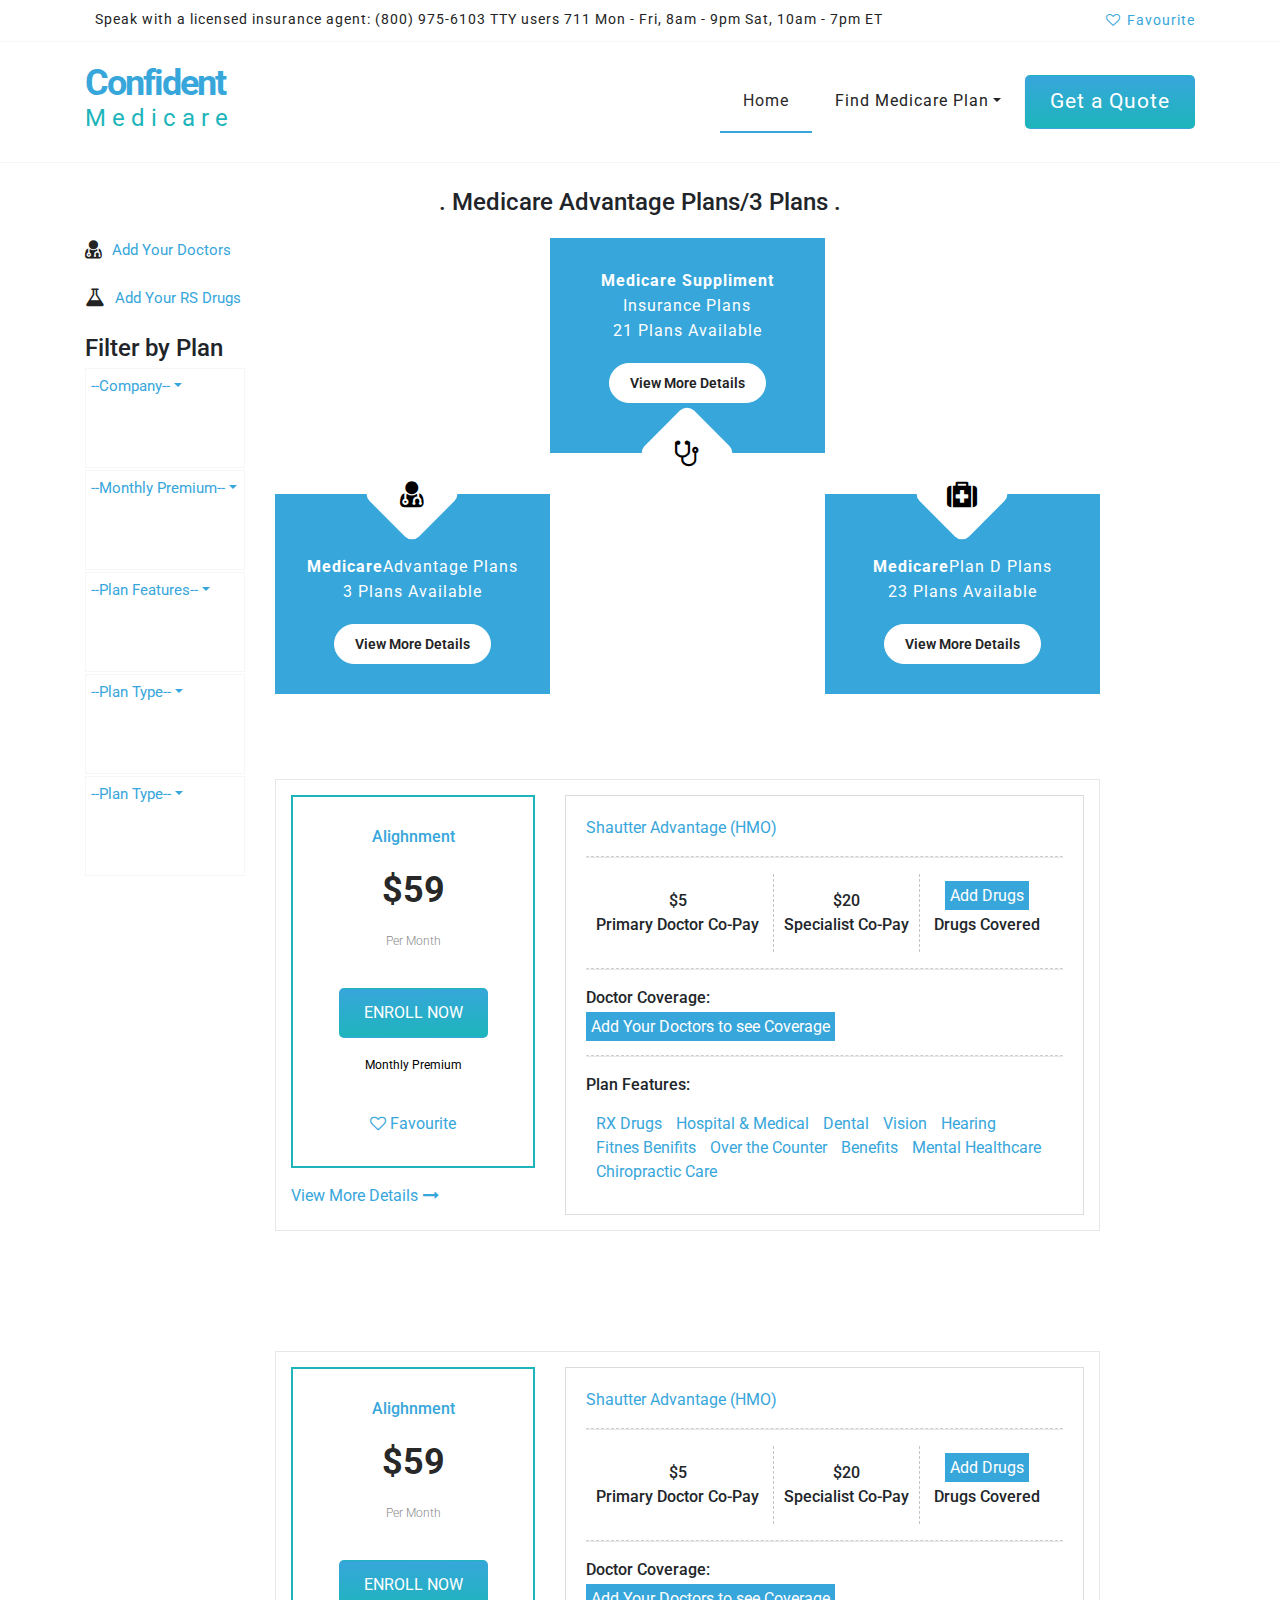
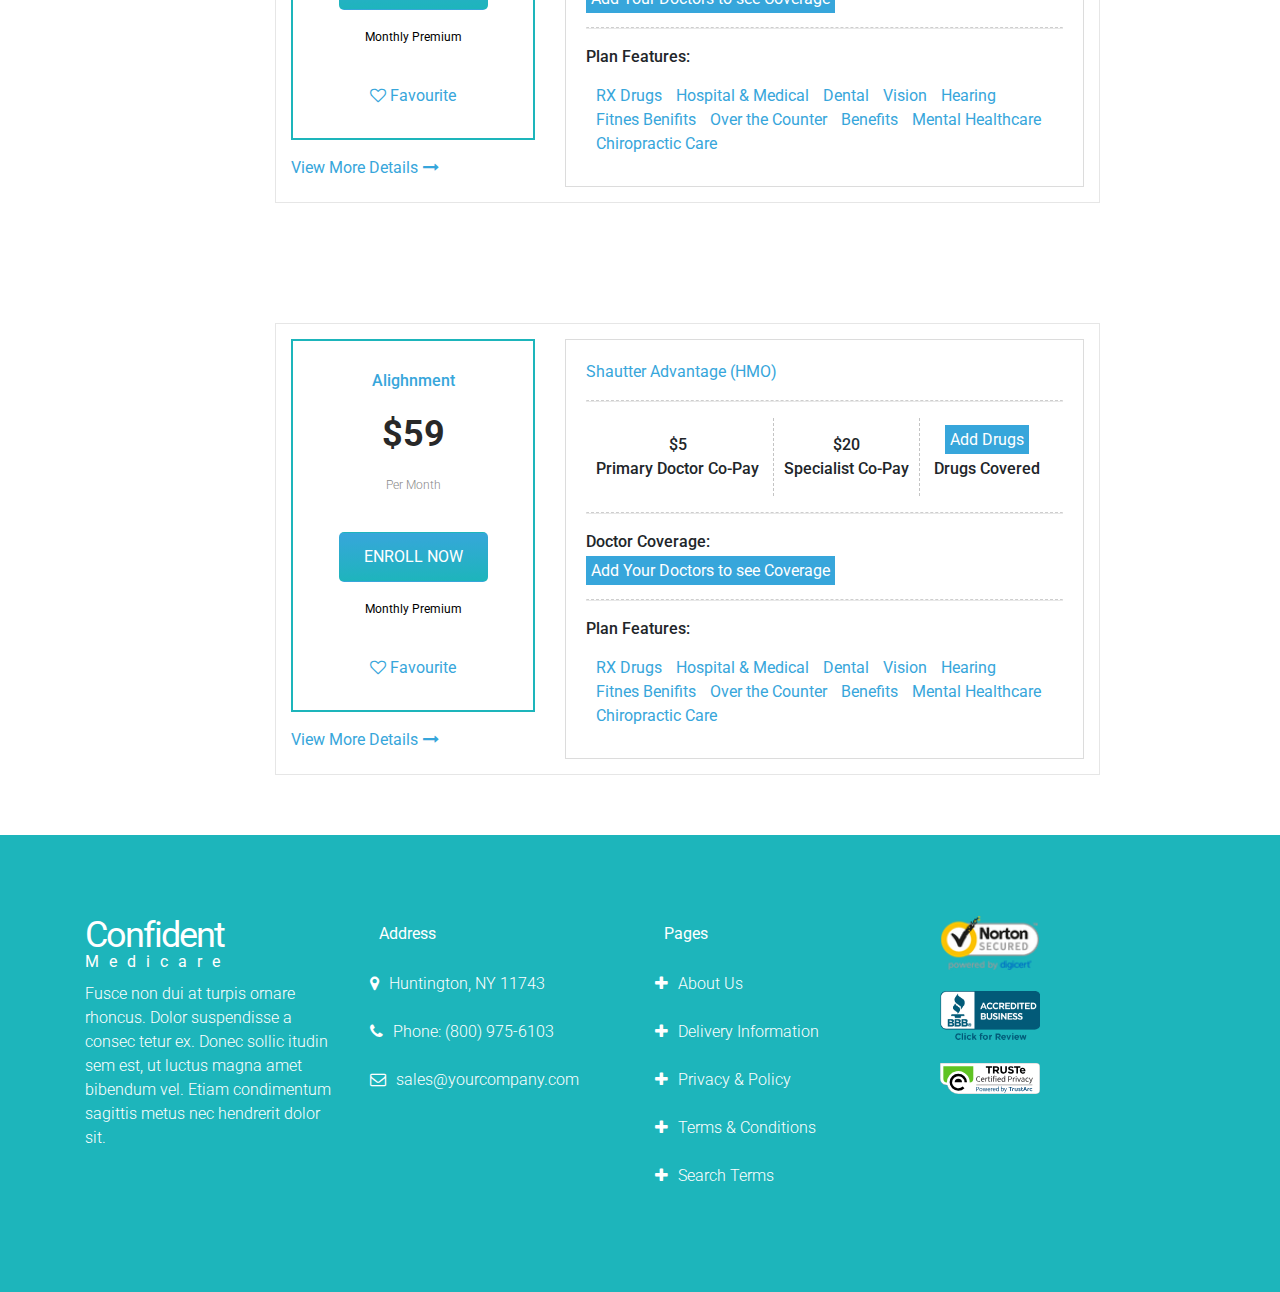
<file: medicare supliment.html>
<!DOCTYPE html>
<html lang="en">
    <head>
        <meta charset="utf-8">
        <meta http-equiv="X-UA-Compatible" content="IE=edge">
        <meta name="viewport" content="width=device-width, initial-scale=1, shrink-to-fit=no">
        <meta name="description" content="">
        <meta name="author" content="">
        <title>Blank Template for Bootstrap</title>
        <!-- Bootstrap core CSS -->
        <link href="bootstrap/css/bootstrap.css" rel="stylesheet">
        <!-- Custom styles for this template -->
        <link href="style.css" rel="stylesheet">
        <link rel="stylesheet" href="https://cdnjs.cloudflare.com/ajax/libs/font-awesome/4.7.0/css/font-awesome.min.css">
        <link rel="stylesheet" href="components/pg.chocka-blocks/css/cb-style.css">
        <link rel="stylesheet" href="https://fonts.googleapis.com/css?family=Open+Sans:300,400,700,800">
        <link rel="stylesheet" href="https://fonts.googleapis.com/css?family=Roboto:100,300,400">
    </head>
    <body>
        <header>
            <div class="cb-navigation7 fixed-top"> 
                <div class="cb-navigation11"> 
                    <!-- Top Bar -->                     
                    <div class="top-bar d-none d-sm-none d-md-block"> 
                        <div class="container"> 
                            <div class="row"> 
                                <div class="col-sm-10 col-xs-12"> 
                                    <ul class="list-unstyled list-inline"> 
                                        <li>
                                            <div class="top">
                                                <i class="fa fa-clock"></i> Speak with a licensed insurance agent:  (800) 975-6103 TTY users 711  Mon - Fri, 8am - 9pm Sat, 10am - 7pm ET
                                            </div>
                                        </li>                                         
                                    </ul>                                     
                                </div>                                 
                                <div class="col-sm-2 col-xs-12"> 
                                    <div class="pull-right"> 
                                        <a href=""><div class="social"> 
                                                <i class="fa fa-heart-o"></i>
                                                <span class="pull-right">Favourite</span> 
                                            </div> </a>
                                    </div>                                     
                                </div>                                 
                            </div>                             
                        </div>                         
                    </div>                     
                    <!-- End / Top Bar -->                     
                </div>
                <nav class="navbar navbar-expand-lg navbar-light"> 
                    <div class="container"> 
                        <!-- Brand and toggle get grouped for better mobile display -->                         
                        <a class="navbar-brand" href="#"><h1>Confident<br><span>Medicare</span></h1> </a> 
                        <button class="navbar-toggler" type="button" data-toggle="collapse" data-target="#bs-example-navbar-collapse-7" aria-controls="navbarSupportedContent" aria-expanded="false" aria-label="Toggle navigation">
                            <span class="navbar-toggler-icon"></span>
                        </button>                         
                        <!-- Collect the nav links, forms, and other content for toggling -->                         
                        <div class="collapse navbar-collapse" id="bs-example-navbar-collapse-7"> 
                            <ul class="ml-auto navbar-nav"> 
                                <li class="nav-item active">
                                    <a class="nav-link" href="#">Home</a>
                                </li>                                 
                                <li class="dropdown nav-item">
                                    <a class="nav-link dropdown-toggle" href="#" id="navbardrop" data-toggle="dropdown" role="button" aria-haspopup="true" aria-expanded="true"> <span class="caret"></span>Find Medicare Plan</a>
                                    <ul class="dropdown-menu"> 
                                        <li>
                                            <a class="dropdown-item" href="#">Drop1</a>
                                        </li>                                         
                                        <li>
                                            <a class="dropdown-item" href="#">drop2</a>
                                        </li>                                         
                                        <li>
                                            <a class="dropdown-item" href="#">drop3</a>
                                        </li>                                         
                                    </ul>
                                </li>                                 
                            </ul>                             
                            <ul class="nav navbar-nav"> 
                                <a href="#getQuote" class="btn" data-toggle="modal" data-target="#getQuote">Get a Quote</a> 
                            </ul>                             
                        </div>
                        <!-- /.navbar-collapse -->                         
                    </div>
                    <!-- /.container -->                     
                </nav>                 
            </div>
        </header>
        <!-- Bootstrap core JavaScript
    ================================================== -->
        <!-- Placed at the end of the document so the pages load faster -->
        <main>
            <div class="fade modal " id="getQuote" tabindex="-1" role="dialog" aria-labelledby="exampleModalLabel" aria-hidden="true">
                <div class="modal-dialog modal-lg" role="document">
                    <div class="modal-content">
                        <div class="modal-header">
                            <h5 class="modal-title" id="exampleModalLabel">Get a Quote</h5>
                            <button type="button" class="close" data-dismiss="modal" aria-label="Close">
                                <span aria-hidden="true">&times;</span>
                            </button>
                        </div>
                        <div class="modal-body">
                            <p>ParagraphLorem ipsum dolor sit amet, consectetur adipiscing elit. Phasellus pulvinar faucibus neque, nec rhoncus nunc ultrices sit amet. Curabitur ac sagittis neque, vel egestas est. Aenean elementum, erat at aliquet hendrerit, elit nisl posuere tortor, id suscipit diam dui sed nisi. Morbi sollicitudin massa vel tortor consequat, eget semper nisl fringilla. Maecenas at hendrerit odio. Sed in mi eu quam suscipit bibendum quis at orci. Pellentesque fermentum nisl purus, et iaculis lectus pharetra sit amet.</p>
                            <form action="#">
                                <label>Required:</label>
                                <div class="d-flex flex-row gender">
                                    <label>Gender:</label>
                                    <p> <input type="radio" name="gender" value="female" placeholder="Female"> Male   </p>
                                    <p> <input type="radio" name="gender" value="female" placeholder="Female"> Female   </p>
                                </div>
                                <label>Date of Birth:</label>
                                <input type="date" class="form-control" placeholder="Female" name="gender">
                                <br/>
                                <div class="d-flex flex-column part">
                                    <label>Hospital Insurance [partA]:</label>
                                    <div class="d-flex flex-row part-group">
                                        <div class="partA">
                                            <label>Part A Month</label>
                                            <input type="month" class="form-control" placeholder="Placeholder text">
                                        </div>
                                        <div class="partA1">
                                            <label>Part A Year</label>
                                            <input type="number" class="form-control" placeholder="Year">
                                        </div>
                                    </div>
                                </div>
                                <br/>
                                <label>Desired Coverage start Date:</label>
                                <input type="date" class="form-control" placeholder="Female" name="gender">
                            </form>
                        </div>
                        <div class="modal-footer mr-auto">
                            <button type="button" class="btn btn-lg" data-dismiss="modal">Compare rates
                                <i class="fa fa-long-arrow-right pl-3"></i>
                            </button>
                            <button type="button" class="batton2 btn" data-dismiss="modal">Cancel</button>
                        </div>
                    </div>
                </div>
            </div>
            <section>
                <section id="cb-blog-1-2" class="cb-blog-block cb-blog-1-2">
                    <div class="cb-blog2"> 
                        <div class="container"> 
                            <div class="title"> 
                                <h1>. Medicare Advantage Plans/3 Plans .</h1> 
                            </div>                             
                            <div class="row"> 
                                <div class="col-md-2">
                                    <div class="sidebar"> 
                                        <div class="sidebar-pages"> 
                                            <p><i class="fa fa-lg fa-user-md"></i><a href="#">Add Your Doctors</a></p> 
                                            <p><i class="fa fa-flask fa-lg"></i><a href="#">Add Your RS Drugs</a></p>
                                            <h3>Filter by Plan</h3>
                                            <div class="seperate">
                                                <ul class="nav" role="navigation">
                                                    <li class="dropdown"> 
                                                        <a href="#" id="drop2" role="button" class="dropdown-toggle" data-toggle="dropdown">--Company--<b class="caret"></b></a>
                                                        <ul class="dropdown-menu" role="menu" aria-labelledby="drop2">
                                                            <li role="presentation">
                                                                <a role="menuitem" tabindex="-1" href="#">USA</a>
                                                            </li>
                                                            <li role="presentation" class="divider"></li>
                                                            <li role="presentation">
                                                                <a role="menuitem" tabindex="-1" href="#">UK</a>
                                                            </li>
                                                            <li role="presentation" class="divider"></li>
                                                            <li role="presentation">
                                                                <a role="menuitem" tabindex="-1" href="#">Russia</a>
                                                            </li>
                                                            <li role="presentation" class="divider"></li>
                                                            <li role="presentation">
                                                                <a role="menuitem" tabindex="-1" href="#">Others <input type="text" id="other"/></a>
                                                            </li>
                                                        </ul>
                                                    </li>
                                                </ul>
                                            </div>
                                            <div class="seperate">
                                                <ul class="nav" role="navigation">
                                                    <li class="dropdown"> 
                                                        <a href="#" id="drop2" role="button" class="dropdown-toggle" data-toggle="dropdown">--Monthly Premium--<b class="caret"></b></a>
                                                        <ul class="dropdown-menu" role="menu" aria-labelledby="drop2">
                                                            <li role="presentation">
                                                                <a role="menuitem" tabindex="-1" href="#">USA</a>
                                                            </li>
                                                            <li role="presentation" class="divider"></li>
                                                            <li role="presentation">
                                                                <a role="menuitem" tabindex="-1" href="#">UK</a>
                                                            </li>
                                                            <li role="presentation" class="divider"></li>
                                                            <li role="presentation">
                                                                <a role="menuitem" tabindex="-1" href="#">Russia</a>
                                                            </li>
                                                            <li role="presentation" class="divider"></li>
                                                            <li role="presentation">
                                                                <a role="menuitem" tabindex="-1" href="#">Others <input type="text" id="other"/></a>
                                                            </li>
                                                        </ul>
                                                    </li>
                                                </ul>
                                            </div>
                                            <div class="seperate">
                                                <ul class="nav" role="navigation">
                                                    <li class="dropdown"> 
                                                        <a href="#" id="drop2" role="button" class="dropdown-toggle" data-toggle="dropdown">--Plan Features--<b class="caret"></b></a>
                                                        <ul class="dropdown-menu" role="menu" aria-labelledby="drop2">
                                                            <li role="presentation">
                                                                <a role="menuitem" tabindex="-1" href="#">USA</a>
                                                            </li>
                                                            <li role="presentation" class="divider"></li>
                                                            <li role="presentation">
                                                                <a role="menuitem" tabindex="-1" href="#">UK</a>
                                                            </li>
                                                            <li role="presentation" class="divider"></li>
                                                            <li role="presentation">
                                                                <a role="menuitem" tabindex="-1" href="#">Russia</a>
                                                            </li>
                                                            <li role="presentation" class="divider"></li>
                                                            <li role="presentation">
                                                                <a role="menuitem" tabindex="-1" href="#">Others <input type="text" id="other"/></a>
                                                            </li>
                                                        </ul>
                                                    </li>
                                                </ul>
                                            </div>
                                            <div class="seperate">
                                                <ul class="nav" role="navigation">
                                                    <li class="dropdown"> 
                                                        <a href="#" id="drop2" role="button" class="dropdown-toggle" data-toggle="dropdown">--Plan Type--<b class="caret"></b></a>
                                                        <ul class="dropdown-menu" role="menu" aria-labelledby="drop2">
                                                            <li role="presentation">
                                                                <a role="menuitem" tabindex="-1" href="#">USA</a>
                                                            </li>
                                                            <li role="presentation" class="divider"></li>
                                                            <li role="presentation">
                                                                <a role="menuitem" tabindex="-1" href="#">UK</a>
                                                            </li>
                                                            <li role="presentation" class="divider"></li>
                                                            <li role="presentation">
                                                                <a role="menuitem" tabindex="-1" href="#">Russia</a>
                                                            </li>
                                                            <li role="presentation" class="divider"></li>
                                                            <li role="presentation">
                                                                <a role="menuitem" tabindex="-1" href="#">Others <input type="text" id="other"/></a>
                                                            </li>
                                                        </ul>
                                                    </li>
                                                </ul>
                                            </div>
                                            <div class="seperate">
                                                <ul class="nav" role="navigation">
                                                    <li class="dropdown"> 
                                                        <a href="#" id="drop2" role="button" class="dropdown-toggle" data-toggle="dropdown">--Plan Type--<b class="caret"></b></a>
                                                        <ul class="dropdown-menu" role="menu" aria-labelledby="drop2">
                                                            <li role="presentation">
                                                                <a role="menuitem" tabindex="-1" href="#">USA</a>
                                                            </li>
                                                            <li role="presentation" class="divider"></li>
                                                            <li role="presentation">
                                                                <a role="menuitem" tabindex="-1" href="#">UK</a>
                                                            </li>
                                                            <li role="presentation" class="divider"></li>
                                                            <li role="presentation">
                                                                <a role="menuitem" tabindex="-1" href="#">Russia</a>
                                                            </li>
                                                            <li role="presentation" class="divider"></li>
                                                            <li role="presentation">
                                                                <a role="menuitem" tabindex="-1" href="#">Others <input type="text" id="other"/></a>
                                                            </li>
                                                        </ul>
                                                    </li>
                                                </ul>
                                            </div>                                             
                                        </div>                                         
                                    </div>                                     
                                </div>
                                <div class="col-sm-9">
                                    <div class="cb-services20">
                                        <div class="container-fluid">
                                            <div class="row">
                                                <div class="col-md-4">
                                                    <div class="service-box">
                                                        <div class="image-1" style="background-image:url('https://images.unsplash.com/photo-1537735319956-df7db4b6a4e9?ixlib=rb-1.2.1&q=80&fm=jpg&crop=entropy&cs=tinysrgb&w=200&fit=max&ixid=eyJhcHBfaWQiOjIwOTIyfQ');"></div>
                                                        <div class="service-content h-50"> 
                                                            <span class="service-icon"><i class="fa fa-user-md"></i></span>
                                                            <p class="description"><strong>Medicare</strong><span>Advantage Plans </span><span>3 Plans Available</span></p>
                                                            <a href="#" class="read-more">View More Details</a> 
                                                        </div>
                                                    </div>
                                                </div>
                                                <div class="col-md-4">
                                                    <div class="service-box middle">
                                                        <div class="service-content"> 
                                                            <span class="service-icon"><i class="fa fa-stethoscope"></i></span>
                                                            <p class="description"><strong>Medicare Suppliment</strong><span>Insurance Plans </span><span>21 Plans Available</span></p> 
                                                            <a href="#" class="read-more">View More Details</a>
                                                        </div>
                                                        <div class="image-2" style="background-image: url('https://images.unsplash.com/photo-1460925895917-afdab827c52f?ixlib=rb-0.3.5&q=80&fm=jpg&crop=entropy&cs=tinysrgb&w=1080&fit=max&ixid=eyJhcHBfaWQiOjIwOTIyfQ&s=baab3718c15e738793c837113d30d6db');">
</div>
                                                    </div>
                                                </div>
                                                <div class="col-md-4">
                                                    <div class="service-box">
                                                        <div class="image-1" style="background-image:url('https://images.unsplash.com/photo-1559000357-f6b52ddfbe37?ixlib=rb-1.2.1&q=80&fm=jpg&crop=entropy&cs=tinysrgb&w=200&fit=max&ixid=eyJhcHBfaWQiOjIwOTIyfQ');"></div>
                                                        <div class="service-content"> 
                                                            <span class="service-icon"><i class="fa fa-medkit"></i></span>
                                                            <p class="description"><strong>Medicare</strong><span>Plan D Plans </span><span>23 Plans Available</span></p> 
                                                            <a href="#" class="read-more">View More Details</a>
                                                        </div>
                                                    </div>
                                                </div>
                                            </div>
                                        </div>
                                    </div>
                                    <div class="cb-pricing6">
                                        <div class="container">
                                            <div class="row">
                                                <div class="col-md-4">
                                                    <div class="table">
                                                        <h3>Alighnment</h3>
                                                        <h2>$59</h2>
                                                        <p>Per Month</p>
                                                        <div class="text-center text-uppercase">
                                                            <a href="#" class="btn">Enroll Now</a>
                                                        </div>
                                                        <p><b>Monthly Premium</b></p>
                                                        <div class="favourite text-center"> 
                                                            <a href=""><div class="social"> 
                                                                    <i class="fa fa-heart-o"></i>
                                                                    <span>Favourite</span> 
                                                                </div> </a>
                                                        </div>
                                                    </div>
                                                    <a href="">View More Details<i class="fa fa-long-arrow-right"></i></a>
                                                </div>
                                                <div class="col-md-8">
                                                    <div class="table2" style="border: 1px solid #dcdcdc; padding: 20px;">
                                                        <a href=""><span class="tittle">Shautter Advantage (HMO)</span><hr style="border-top-color: #cecece;"/></a>
                                                        <div class="price1">
                                                            <h4>$5<br><span>Primary Doctor Co-Pay</span></h4>
                                                        </div>
                                                        <div class="price2">
                                                            <h4>$20<br><span>Specialist Co-Pay</span></h4>
                                                        </div>
                                                        <div class="price3">
                                                            <a href="">Add Drugs</a>
                                                            <h4>Drugs Covered</h4>
                                                        </div>
                                                        <hr style="border-top-color: #cecece;"/>
                                                        <h4>Doctor Coverage:</h4>
                                                        <a href="" style="background-color: #37a6db; color: #ffffff; padding: 5px;">Add Your Doctors to see Coverage</a>
                                                        <hr style="border-top-color: #cecece;"/>
                                                        <h4>Plan Features:</h4>
                                                        <div class="links">
                                                            <a href="">RX Drugs</a>
                                                            <a href="">Hospital & Medical</a>
                                                            <a href="">Dental</a>
                                                            <a href="">Vision</a>
                                                            <a href="">Hearing</a>
                                                            <a href="">Fitnes Benifits</a>
                                                            <a href="">Over the Counter</a>
                                                            <a href="">Benefits</a>
                                                            <a href="">Mental Healthcare</a>
                                                            <a href="">Chiropractic Care</a>
                                                        </div>
                                                    </div>
                                                </div>
                                            </div>
                                        </div>
                                    </div>
                                    <div class="cb-pricing6">
                                        <div class="container">
                                            <div class="row">
                                                <div class="col-md-4">
                                                    <div class="table">
                                                        <h3>Alighnment</h3>
                                                        <h2>$59</h2>
                                                        <p>Per Month</p>
                                                        <div class="text-center text-uppercase">
                                                            <a href="#" class="btn">Enroll Now</a>
                                                        </div>
                                                        <p><b>Monthly Premium</b></p>
                                                        <div class="favourite text-center"> 
                                                            <a href=""><div class="social"> 
                                                                    <i class="fa fa-heart-o"></i>
                                                                    <span>Favourite</span> 
                                                                </div> </a>
                                                        </div>
                                                    </div>
                                                    <a href="">View More Details<i class="fa fa-long-arrow-right"></i></a>
                                                </div>
                                                <div class="col-md-8">
                                                    <div class="table2" style="border: 1px solid #dcdcdc; padding: 20px;">
                                                        <a href=""><span class="tittle">Shautter Advantage (HMO)</span><hr style="border-top-color: #cecece;"/></a>
                                                        <div class="price1">
                                                            <h4>$5<br><span>Primary Doctor Co-Pay</span></h4>
                                                        </div>
                                                        <div class="price2">
                                                            <h4>$20<br><span>Specialist Co-Pay</span></h4>
                                                        </div>
                                                        <div class="price3">
                                                            <a href="">Add Drugs</a>
                                                            <h4>Drugs Covered</h4>
                                                        </div>
                                                        <hr style="border-top-color: #cecece;"/>
                                                        <h4>Doctor Coverage:</h4>
                                                        <a href="" style="background-color: #37a6db; color: #ffffff; padding: 5px;">Add Your Doctors to see Coverage</a>
                                                        <hr style="border-top-color: #cecece;"/>
                                                        <h4>Plan Features:</h4>
                                                        <div class="links">
                                                            <a href="">RX Drugs</a>
                                                            <a href="">Hospital & Medical</a>
                                                            <a href="">Dental</a>
                                                            <a href="">Vision</a>
                                                            <a href="">Hearing</a>
                                                            <a href="">Fitnes Benifits</a>
                                                            <a href="">Over the Counter</a>
                                                            <a href="">Benefits</a>
                                                            <a href="">Mental Healthcare</a>
                                                            <a href="">Chiropractic Care</a>
                                                        </div>
                                                    </div>
                                                </div>
                                            </div>
                                        </div>
                                    </div>
                                    <div class="cb-pricing6">
                                        <div class="container">
                                            <div class="row">
                                                <div class="col-md-4">
                                                    <div class="table">
                                                        <h3>Alighnment</h3>
                                                        <h2>$59</h2>
                                                        <p>Per Month</p>
                                                        <div class="text-center text-uppercase">
                                                            <a href="#" class="btn">Enroll Now</a>
                                                        </div>
                                                        <p><b>Monthly Premium</b></p>
                                                        <div class="favourite text-center"> 
                                                            <a href=""><div class="social"> 
                                                                    <i class="fa fa-heart-o"></i>
                                                                    <span>Favourite</span> 
                                                                </div> </a>
                                                        </div>
                                                    </div>
                                                    <a href="">View More Details<i class="fa fa-long-arrow-right"></i></a>
                                                </div>
                                                <div class="col-md-8">
                                                    <div class="table2" style="border: 1px solid #dcdcdc; padding: 20px;">
                                                        <a href=""><span class="tittle">Shautter Advantage (HMO)</span><hr style="border-top-color: #cecece;"/></a>
                                                        <div class="price1">
                                                            <h4>$5<br><span>Primary Doctor Co-Pay</span></h4>
                                                        </div>
                                                        <div class="price2">
                                                            <h4>$20<br><span>Specialist Co-Pay</span></h4>
                                                        </div>
                                                        <div class="price3">
                                                            <a href="">Add Drugs</a>
                                                            <h4>Drugs Covered</h4>
                                                        </div>
                                                        <hr style="border-top-color: #cecece;"/>
                                                        <h4>Doctor Coverage:</h4>
                                                        <a href="" style="background-color: #37a6db; color: #ffffff; padding: 5px;">Add Your Doctors to see Coverage</a>
                                                        <hr style="border-top-color: #cecece;"/>
                                                        <h4>Plan Features:</h4>
                                                        <div class="links">
                                                            <a href="">RX Drugs</a>
                                                            <a href="">Hospital & Medical</a>
                                                            <a href="">Dental</a>
                                                            <a href="">Vision</a>
                                                            <a href="">Hearing</a>
                                                            <a href="">Fitnes Benifits</a>
                                                            <a href="">Over the Counter</a>
                                                            <a href="">Benefits</a>
                                                            <a href="">Mental Healthcare</a>
                                                            <a href="">Chiropractic Care</a>
                                                        </div>
                                                    </div>
                                                </div>
                                            </div>
                                        </div>
                                    </div>                                     
                                </div>                                 
                            </div>                             
                        </div>                         
                    </div>
                </section>
            </section>
        </main>
        <footer>
            <div class="cb-footer5"> 
                <div class="container"> 
                    <div class="row">
                        <div class="col-md-3"> 
                            <a class="navbar-brand" href="#"><h1 class="navbar-brand">Confident<br><span>Medicare</span></h1> </a>
                            <p>Fusce non dui at turpis ornare rhoncus. Dolor suspendisse a consec tetur ex. Donec sollic itudin sem est, ut luctus magna amet bibendum vel. Etiam condimentum sagittis metus nec hendrerit dolor sit.</p> 
                        </div>
                        <div class="col-md-3"> 
                            <h3>Address</h3> 
                            <p><i class="fa fa-map-marker"></i>Huntington, NY 11743</p> 
                            <p><i class="fa fa-phone"></i>Phone: (800) 975-6103 </p> 
                            <p><i class="fa fa-envelope-o"></i>sales@yourcompany.com</p> 
                        </div>
                        <div class="col-md-3"> 
                            <h3>Pages</h3> 
                            <p><i class="fa fa-plus"></i><a href="#">About Us</a></p> 
                            <p><i class="fa fa-plus"></i><a href="#">Delivery Information</a></p> 
                            <p><i class="fa fa-plus"></i><a href="#">Privacy &amp; Policy</a></p> 
                            <p><i class="fa fa-plus"></i><a href="#">Terms &amp; Conditions</a></p> 
                            <p><i class="fa fa-plus"></i><a href="#">Search Terms</a></p> 
                        </div>
                        <div class="col-md-3 d-flex flex-column footer-trust">
                            <img src="assets/img/norton-logo.png" width="100px"/>
                            <img width="100px" src="assets/img/bbb-logo.png"/>
                            <img width="100px" src="assets/img/seal.svg"/> 
                        </div>
                    </div>                     
                </div>                 
            </div>
        </footer>
        <script>
  $(document).ready(function(){
 $('.dropdown-menu input').click(function (e) {
     e.stopPropagation();
 });

    $('.dropdown a').click(function(){
      $('.dropdown').addClass("open");
    });
$('.dropdown-menu li').click(function(){

$('.dropdown-toggle b').remove().appendTo($('.dropdown-toggle').text($(this).text()));
});
});

</script>
        <script src="assets/js/jquery.min.js"></script>
        <script src="assets/js/popper.js"></script>
        <script src="bootstrap/js/bootstrap.min.js"></script>
        <script type="text/javascript" src="components/pg.chocka-blocks/js/cb-main.js"></script>
        <script type="text/javascript" src="components/pg.chocka-blocks/js/jquery.easy-pie-chart.js"></script>
        <script type="text/javascript" src="components/pg.chocka-blocks/js/jquery.fitvids.js"></script>
        <script type="text/javascript" src="components/pg.chocka-blocks/js/jquery.mb.YTPlayer.min.js"></script>
    </body>
</html>
</file>
<file: style.css>
.dropup,
.dropdown {
    position: relative;
}

.open>.dropdown-menu {
    display: block;
}

.nav>li>a {
    display: block;
}

.dropdown-menu {
    position: absolute;
    top: 100%;
    left: 0;
    z-index: 1000;
    display: none;
    float: left;
    min-width: 160px;
    padding: 5px 0;
    margin: 2px 0 0;
    list-style: none;
    background-color: #ffffff;
    border: 1px solid #ccc;
    border: 1px solid rgba(0, 0, 0, 0.2);
    -webkit-border-radius: 6px;
    -moz-border-radius: 6px;
    border-radius: 6px;
    -webkit-box-shadow: 0 5px 10px rgba(0, 0, 0, 0.2);
    -moz-box-shadow: 0 5px 10px rgba(0, 0, 0, 0.2);
    box-shadow: 0 5px 10px rgba(0, 0, 0, 0.2);
    -webkit-background-clip: padding-box;
    -moz-background-clip: padding;
    background-clip: padding-box;
}

.dropdown-menu .divider {
    height: 1px;
    margin: 9px 1px;
    overflow: hidden;
    background-color: #f3f3f3;
    border-bottom: 1px solid #e8e8e8;
}

.dropdown-menu>li>a {
    display: block;
    padding: 3px 20px;
    clear: both;
    font-weight: normal;
    line-height: 20px;
    color: #333333;
    white-space: nowrap;
}

/* MODAL */
.modal {
    border: 2px solid #e4e4e4;
    padding: 0 20px;
    box-shadow: 0px 0px 50px 5px black;
}

.modal-title {
    box-sizing: border-box;
    width: 100%;
    display: block;
    height: 60px;
    margin-bottom: 0px;
    color: #37a6db;
    font-size: 20pt;
    border-bottom: 2px solid #37a6db;
    font-weight: 700;
    letter-spacing: 1px;
    padding-left: 10px;
    padding-right: 10px;
}

.modal-footer button {
    background-color: #37a6db;
    color: #ffffff;
    border-radius: 0;
    font-size: 20px;
    padding: 15px 30px;
    letter-spacing: 1px;
}

.modal-body input {
    padding: 10px;
    box-siziing: border-box;
    border-radus: 0px;
    font-family: roboto;
    font-size: 11pt;
    color: #000;
    border: 1pxpx solid;
    height: 50px;
}

.modal-dialog {
    position: relative;
    width: auto;
    pointer-events: none;
    margin-top: 0px;
    margin-bottom: 0px;
}

.form-control-lg {
    height: calc(1.5em + 1rem + 2px);
    padding: 0.5rem 1rem;
    font-size: 1.25rem;
    line-height: 1.5;
    border-radius: 0;
}

.modal-content {
    position: relative;
    display: -ms-flexbox;
    display: flex;
    -ms-flex-direction: column;
    flex-direction: column;
    width: 100%;
    pointer-events: auto;
    background-color: #fff;
    background-clip: padding-box;
    border: 1px solid rgba(0, 0, 0, 0.2);
    border-radius: 0;
    outline: 0;
}

html,
.root {
    font-size: 16px;
    line-height: 24px;
}

a {
    color: #37a6db;
}

body,
.article {
    font-family: Roboto;
    font-family: Roboto;
    font-size: 16px;
    line-height: 24px;
    margin: auto;
}

h1,
.h1 {
    font-size: 54px;
    line-height: 72px;
    margin-top: 24px;
    margin-bottom: 48px;
}

h2,
.h2 {
    font-size: 36px;
    line-height: 48px;
    margin-top: 24px;
    margin-bottom: 24px;
}

h3,
.h3 {
    font-size: 24px;
    margin-bottom: 5px;
}

h4,
.h4 {
    font-size: 16px;
    line-height: 24px;
    margin-top: 24px;
    margin-bottom: 0px;
}

h5,
.h5 {
    font-size: 16px;
    line-height: 24px;
    margin-top: 24px;
    margin-bottom: 0px;
}

p,
ul,
ol,
pre,
table,
blockquote {
    margin-top: 0px;
    margin-bottom: 24px;
    color: #232323;
}

ul ul,
ol ol,
ul ol,
ol ul {
    margin-top: 0px;
    margin-bottom: 0px;
}

/* Let's make sure all's aligned */
hr,
.hr {
    border: 1px solid;
}

sub,
sup {
    line-height: 0;
    position: relative;
    vertical-align: baseline;
}

sup {
    top: -0.5em;
}

sub {
    bottom: -0.25em;
}

header .navbar-brand h1 {
    color: #37a6db;
    font-size: 36px;
    letter-spacing: -2px;
    font-weight: bold;
    margin-top: 0;
}

header .navbar-brand span {
    color: #1db5bb;
    position: relative;
    bottom: 41px;
    font-size: 24px;
    letter-spacing: 6px;
    font-weight: lighter;
}

.navbar .navbar-brand {
    height: 120px;
}

.fixed-top {
    height: 150px;
}

::-webkit-input-placeholder {
    color: #ce2121;
}

.form-control {
    display: block;
    width: 150px;
    height: calc(1.5em + 0.75rem + 2px);
    padding: 0.375rem 0.75rem;
    font-size: 1rem;
    font-weight: 400;
    line-height: 1.5;
    color: #495057;
    background-color: #ffffff;
    background-clip: padding-box;
    border: 1px solid #ced4da;
    border-radius: 0.25rem;
    transition: border-color 0.15s ease-in-out, box-shadow 0.15s ease-in-out;
}

.call-to-action {
}

.overlay {
}

div.overlay.call-to-action {
    width: 100%;
    background-color: rgba(26, 26, 26, 0.85);
}

.cb-cta2 .overlay {
    background-color: #37a6db;
    width: 100%;
    height: 100%;
    padding-top: 30px;
    padding-bottom: 30px;
    background-image: linear-gradient(rgb(55, 166, 219) 0%, rgb(29, 181, 187) 100%);
}

.cb-cta2 span {
    color: #ffffff;
    font-size: 21px;
    padding-top: 7px;
    letter-spacing: 1px;
}

.cb-cta2 .align-items-center {
}

#cb-intro-1-14.cb-intro-1-14 .content p {
    color: #232323;
}

.cb-intro-1-14 li {
    color: #494949;
}

.cb-intro-1-14.benefits {
}

#supplement-plan p {
    color: #232323;
}

#supplement-plan .benefits {
    color: #2e2e2e;
    margin-bottom: 3rem;
}

.cb-content8 .btn {
    padding: 10px 24px;
    color: #fff;
    background-image: -webkit-linear-gradient(top, #37a6db 0%, #1db5bb 100%);
    border-radius: 5px;
    font-size: 21px;
}

.cb-content8 .btn:hover {
    background: transparent;
    color: #37a6db;
    border-color: #37a6db;
    text-decoration: none;
}

#insurance-plan {
    padding-top: 5rem;
    padding-bottom: 5rem;
    border-top: 1px dashed #c5c5c5;
}

.cb-accordion2 h2 {
    color: #232323;
    font-family: 'Roboto', sans-serif;
}

footer .navbar-brand h1 {
    color: #ffffff;
    font-size: 36px;
    font-weight: normal;
    margin-top: 0;
    margin-bottom: 0;
    line-height: 20px;
    letter-spacing: -2px;
}

footer .navbar-brand span {
    font-size: 16px;
    letter-spacing: 10px;
}

section#drug {
    padding-top: 3rem;
    padding-bottom: 3rem;
}

section#drug a {
    color: #1583c9;
    text-decoration: underline;
}

.footer-trust {
}

.cb-content8 h3 {
}

.cb-navigation7 .pull-right {
    font-size: 14px;
    letter-spacing: 1px;
    color: #37a6db;
}

.cb-navigation7 .pull-right span:hover {
    color: #37a6db;
}

.modal-footer .batton2 {
    background-color: rgba(255, 255, 255, 0);
    color: #232323;
    border-bottom-style: none;
    border-bottom-color: #000000;
    text-decoration: underline;
}

.modal-footer .batton2:hover {
    text-decoration: none;
    color: #37a6db;
}

.partA {
}

.partA1 {
}

.part {
}

.modal .gender {
}

.modal .gender p {
    position: relative;
}

part-group {
}

.part-group {
}

.modal-body .partA {
    margin-right: 10px;
}

.cb-services20 .description span {
    display: inline-block;
}

.cb-pricing6 .text-center .social span {
    color: #37a6db;
}

.social .fa {
    color: #37a6db;
    margin-right: 0;
}

.table {
}

.tittle {
}

.cb-pricing6 .col-md-8 .table .tittle {
    color: #37a6db;
}

.table2 .tittle {
    color: #37a6db;
}

.table2 hr {
    border-color: #e8e8e8;
    border-top-style: dashed;
}

.table2 div {
    position: relative;
    display: inline-block;
    padding: 10px;
    text-align: center;
}

.table2 div.price2 {
    border-left: 1px dashed #c4c4c4;
    border-right: 1px dashed #c4c4c4;
}

.cb-blog2 {
    margin-top: 166px;
}

.table2 .price3 a {
    padding: 5px;
    color: #ffffff;
    background-color: #37a6db;
}

.table2 h4 {
    font-size: 16px;
    margin-top: 5px;
    margin-bottom: 5px;
}

a:hover {
    color: #1db5bb;
}

.links {
}

.table2 div.links {
    text-align: left;
}

.table2 .links a {
    padding-right: 10px;
}

.cb-pricing6 .fa-long-arrow-right {
    margin-left: 5px;
}

.cb-pricing6 .container {
    border: 1px solid #e6e6e6;
    padding-bottom: 15px;
    padding-top: 15px;
}

.sidebar i {
    margin-right: 10px;
}

.sidebar .sidebar-pages a {
    font-size: 15px;
}

.seperate {
}

.sidebar .seperate {
    height: 100px;
    width: 100%;
    margin-bottom: 2px;
    border: 1px solid #f6f6f6;
    padding: 5px;
}
</file>
